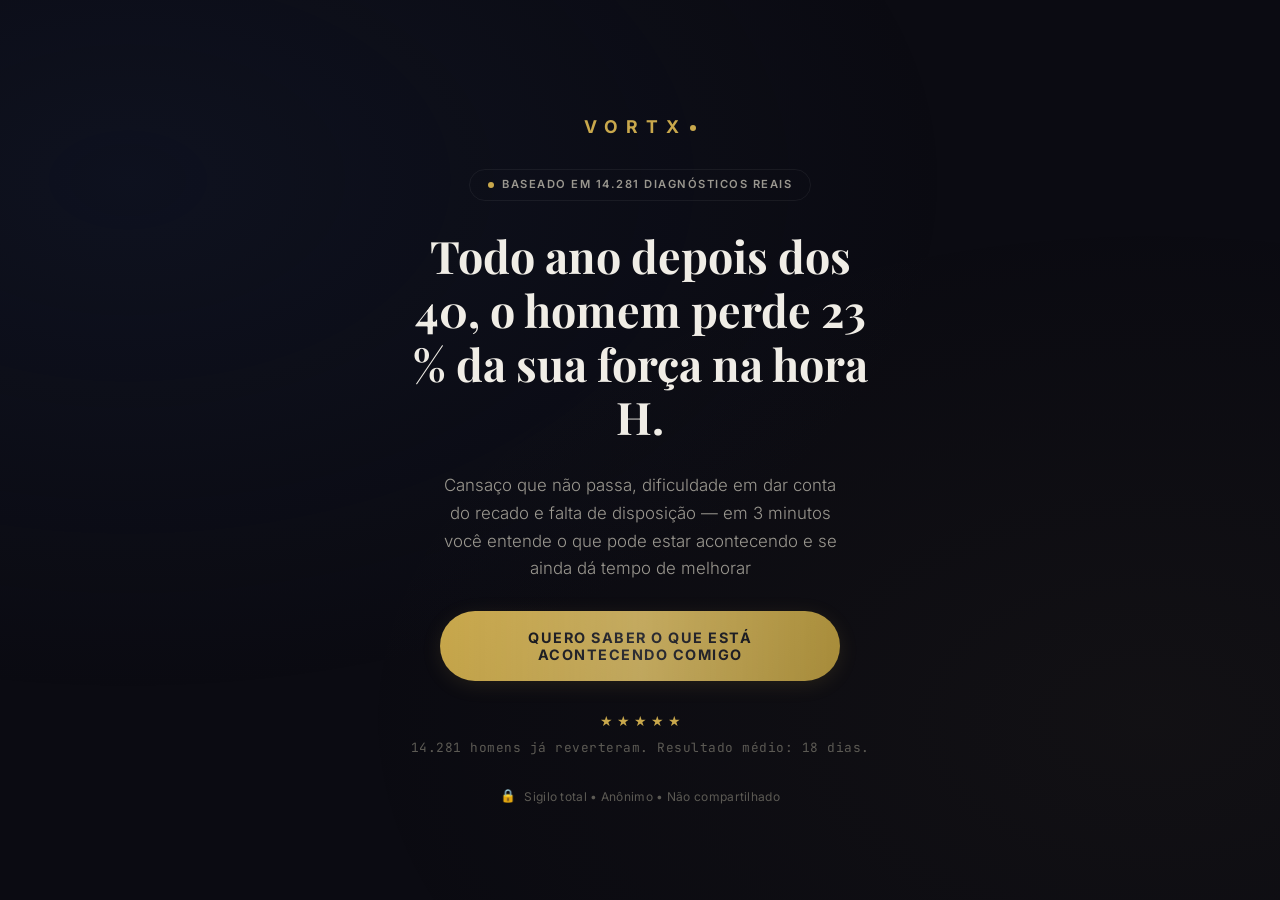
<file: index.html>
<!DOCTYPE html>
<html lang="pt-BR">
<head>
  <meta charset="UTF-8">
  <meta name="viewport" content="width=device-width, initial-scale=1.0, maximum-scale=1.0, user-scalable=no">
  <title>VORTX — Diagnóstico de Performance Biológica</title>
  <meta name="description" content="Descubra em 3 minutos o que está bloqueando sua performance masculina. Bio-Diagnóstico gratuito e personalizado para homens 40+.">
  <meta name="robots" content="noindex, nofollow">
  <meta name="theme-color" content="#0B0B12">
  <link rel="icon" href="data:image/svg+xml,<svg xmlns='http://www.w3.org/2000/svg' viewBox='0 0 100 100'><text y='.9em' font-size='90'>⚡</text></svg>">

  <!-- Critical CSS inline -->
  <style>@font-face{font-family:'Playfair Display Fallback';src:local('Georgia');size-adjust:112%;ascent-override:90%;descent-override:22%;line-gap-override:0%}@font-face{font-family:'Inter Fallback';src:local('Arial');size-adjust:107%;ascent-override:90%;descent-override:22%;line-gap-override:0%}:root{--bg-primary:#0B0B12;--bg-secondary:#101018;--bg-card:rgba(255,255,255,0.04);--bg-card-hover:rgba(255,255,255,0.07);--bg-card-selected:rgba(201,168,76,0.08);--bg-input:rgba(255,255,255,0.05);--bg-interstitial:#0E0E16;--gold:#C9A84C;--gold-light:#DFC373;--gold-dark:#A68B3A;--gold-glow:rgba(201,168,76,0.12);--gold-subtle:rgba(201,168,76,0.06);--text-primary:#F0EDE6;--text-secondary:#9A978F;--text-muted:#5C5A54;--text-gold:#C9A84C;--border-default:rgba(255,255,255,0.06);--border-hover:rgba(255,255,255,0.12);--border-selected:rgba(201,168,76,0.5);--status-critical:#C44B4B;--status-attention:#D4940A;--status-moderate:#C9A84C;--status-good:#4CAF6A;--radius-card:20px;--radius-btn:50px;--radius-sm:12px;--radius-md:16px;--radius-lg:24px;--radius-full:50%;--font-display:'Playfair Display','Playfair Display Fallback',Georgia,serif;--font-body:'Inter','Inter Fallback',-apple-system,sans-serif;--font-mono:'JetBrains Mono',monospace;--transition:250ms ease;--transition-slow:400ms cubic-bezier(0.16,1,0.3,1)}*,::after,::before{margin:0;padding:0;box-sizing:border-box}html{font-size:16px;-webkit-font-smoothing:antialiased}body{font-family:var(--font-body);background:var(--bg-primary);color:var(--text-primary);line-height:1.6;min-height:100vh;overflow-x:hidden}body::before{content:'';position:fixed;inset:0;background:radial-gradient(ellipse at 10% 20%,rgba(22,33,62,.3) 0,transparent 50%),radial-gradient(ellipse at 90% 80%,rgba(201,168,76,.04) 0,transparent 50%);pointer-events:none;z-index:0;contain:strict}a{color:var(--gold);text-decoration:none}.app-container{position:relative;z-index:1;min-height:100vh}.screen{display:none;min-height:100vh;min-height:100dvh;padding:24px 20px;max-width:520px;margin:0 auto;width:100%;flex-direction:column}.screen.active{display:flex}.gate{text-align:center;justify-content:center;align-items:center;gap:28px;padding:60px 20px 40px}.gate-logo{font-family:var(--font-body);font-weight:700;font-size:1.1rem;letter-spacing:8px;color:var(--gold);text-transform:uppercase}.gate-logo span{display:inline-block;width:6px;height:6px;background:var(--gold);border-radius:var(--radius-full);margin-left:3px;vertical-align:middle}.gate-badge{display:inline-flex;align-items:center;gap:8px;padding:6px 18px;border:1px solid var(--border-default);border-radius:var(--radius-btn);font-size:.7rem;font-weight:600;color:var(--text-secondary);letter-spacing:1.5px;text-transform:uppercase}.gate-badge::before{content:'';width:6px;height:6px;border-radius:var(--radius-full);background:var(--gold);animation:2s ease-in-out infinite pulse}.gate-headline{font-family:var(--font-display);font-weight:700;font-size:clamp(2rem,7vw,2.8rem);line-height:1.2;color:var(--text-primary);max-width:480px}.gate-subheadline{font-size:1.05rem;font-weight:300;color:var(--text-secondary);max-width:400px;line-height:1.65}.gate-social-proof{display:flex;flex-direction:column;align-items:center;gap:6px}.stars{display:flex;gap:3px;color:var(--gold);font-size:.9rem}.gate-social-count{font-family:var(--font-mono);font-size:.8rem;color:var(--text-muted);letter-spacing:.5px}.gate-privacy{display:flex;align-items:center;gap:8px;font-size:.75rem;color:var(--text-muted);letter-spacing:.3px}.gate-privacy::before{content:'🔒';font-size:.8rem}.btn-cta{display:flex;align-items:center;justify-content:center;padding:18px 40px;background:linear-gradient(135deg,var(--gold),var(--gold-dark));color:var(--bg-primary);font-family:var(--font-body);font-weight:700;font-size:.9rem;letter-spacing:1.5px;text-transform:uppercase;border:none;border-radius:var(--radius-btn);cursor:pointer;transition:all var(--transition);width:100%;max-width:400px;margin:0 auto;min-height:58px;position:relative;overflow:hidden;box-shadow:0 4px 20px var(--gold-glow)}.btn-cta::after{content:'';position:absolute;top:0;left:0;width:100%;height:100%;background:linear-gradient(90deg,transparent,rgba(255,255,255,.15),transparent);animation:4s ease-in-out infinite shimmer;will-change:transform}@keyframes pulse{0%,100%{opacity:.4;transform:scale(1)}50%{opacity:1;transform:scale(1.3)}}@keyframes shimmer{0%{transform:translateX(-100%)}100%,40%{transform:translateX(100%)}}</style>

  <!-- Full CSS loaded async (non-render-blocking) -->
  <link rel="preload" href="css/styles.min.css" as="style" onload="this.onload=null;this.rel='stylesheet'">
  <noscript><link rel="stylesheet" href="css/styles.min.css"></noscript>

  <!-- Self-hosted fonts -->
  <link rel="preload" href="/fonts/playfair-display-latin-700-normal.woff2" as="font" type="font/woff2" crossorigin>
  <link rel="preload" href="/fonts/inter-latin-400-normal.woff2" as="font" type="font/woff2" crossorigin>
  <link rel="preload" href="/fonts/fonts.css" as="style" onload="this.onload=null;this.rel='stylesheet'">
  <noscript><link rel="stylesheet" href="/fonts/fonts.css"></noscript>
</head>
<body>
  <div class="app-container">

    <!-- ═══ GATE ═══ -->
    <section id="gate" class="screen gate active">
      <div class="gate-logo">VORTX<span></span></div>
      <div class="gate-badge">Baseado em 14.281 diagnósticos reais</div>
      <h1 class="gate-headline">Todo ano depois dos 40, o homem perde 23 % da sua força na hora H.</h1>
      <p class="gate-subheadline">Cansaço que não passa, dificuldade em dar conta do recado e falta de disposição — em 3 minutos você entende o que pode estar acontecendo e se ainda dá tempo de melhorar</p>
      <button class="btn-cta" id="btn-start">QUERO SABER O QUE ESTÁ ACONTECENDO COMIGO</button>
      <div class="gate-social-proof">
        <div class="stars">★ ★ ★ ★ ★</div>
        <span class="gate-social-count">14.281 homens já reverteram. Resultado médio: 18 dias.</span>
      </div>
      <div class="gate-privacy">Sigilo total • Anônimo • Não compartilhado</div>
    </section>

    <!-- ═══ PROGRESS BAR ═══ -->
    <div class="progress-bar-container" id="progress-bar" style="display: none;">
      <div class="progress-inner">
        <button class="progress-back-btn" id="btn-back" aria-label="Voltar">‹</button>
        <div style="flex:1">
          <div class="progress-phases" id="progress-phases"></div>
          <div class="progress-phase-labels" id="progress-labels"></div>
        </div>
      </div>
    </div>

    <!-- ═══ QUIZ ═══ -->
    <section id="quiz" class="screen quiz-screen">
      <div id="step-container" class="step-container"></div>
    </section>

    <!-- ═══ INTERSTITIAL ═══ -->
    <section id="interstitial" class="screen interstitial"></section>

    <!-- ═══ BRIDGE ═══ -->
    <section id="bridge" class="screen bridge-screen"></section>

    <!-- ═══ LOADING ═══ -->
    <section id="loading" class="screen loading-screen"></section>

    <!-- ═══ RESULT ═══ -->
    <section id="result" class="screen result-screen"></section>

    <!-- ═══ PROTOCOL ═══ -->
    <section id="protocol" class="screen protocol-screen"></section>

    <!-- ═══ PRICING ═══ -->
    <section id="pricing" class="screen pricing-screen"></section>

    <!-- ═══ THANK YOU ═══ -->
    <section id="thankyou" class="screen thankyou-screen"></section>

  </div>

  <script>window.vortxTrack=function(e,p){(window._vtq=window._vtq||[]).push({e:e,p:p||{}})};(window.requestIdleCallback||function(c){setTimeout(c,2000)})(function(){var s=document.createElement("script");s.src="js/tracking.min.js";document.body.appendChild(s)})</script>
  <noscript><img height="1" width="1" style="display:none" src="https://www.facebook.com/tr?id=1492285522546817&ev=PageView&noscript=1"/></noscript>
  <script src="js/quiz-data.min.js" defer></script>
  <script src="js/app.min.js" defer></script>
<script src="https://echo.ticto.app/ticto-echo.min.js" defer></script>
</body>
</html>
</file>
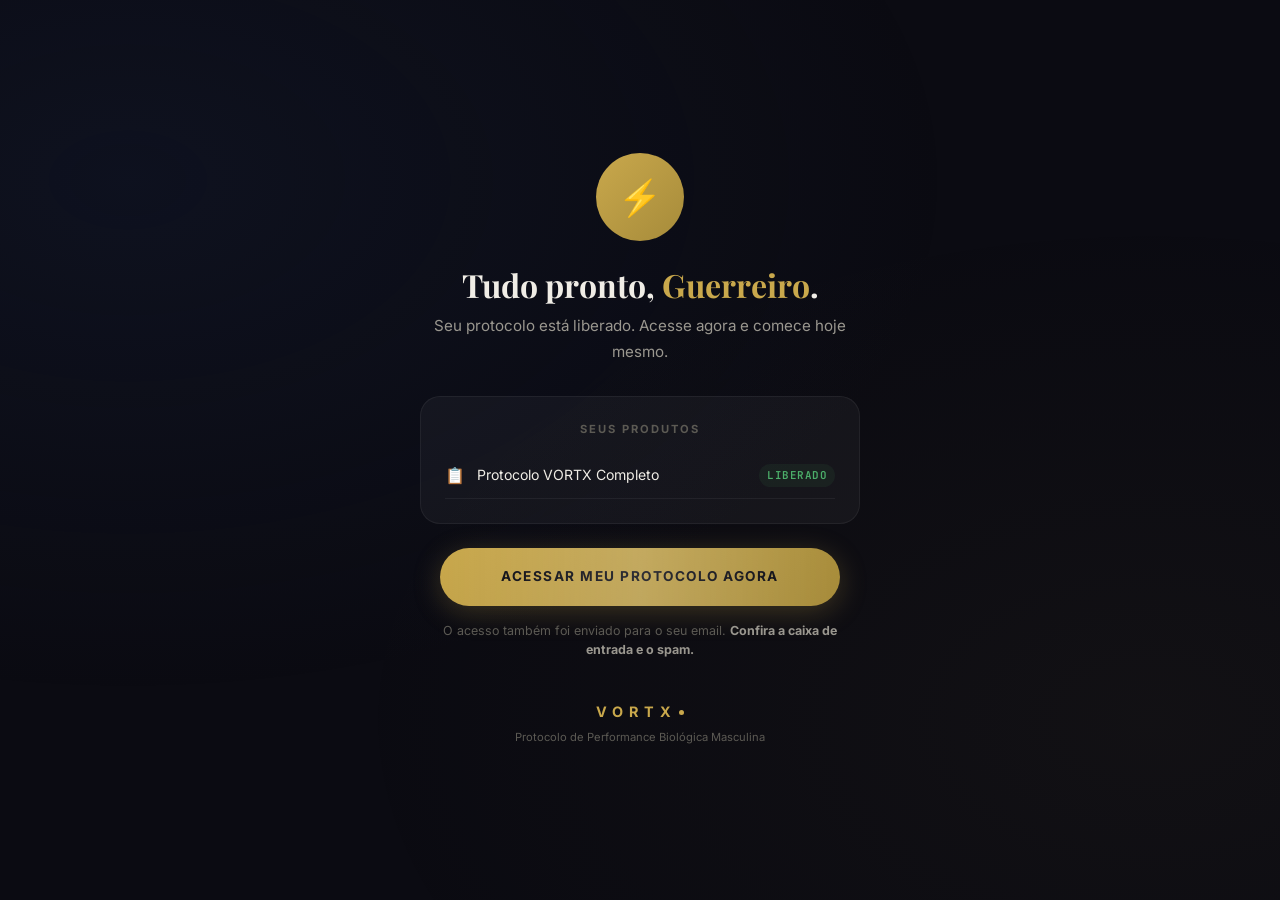
<file: acesso.html>
<!DOCTYPE html>
<html lang="pt-BR">
<head>
<meta charset="UTF-8">
<meta name="viewport" content="width=device-width, initial-scale=1.0, maximum-scale=1.0, user-scalable=no">
<title>VORTX — Acesse Seu Protocolo</title>
<meta name="robots" content="noindex, nofollow">
<link rel="icon" href="data:image/svg+xml,<svg xmlns='http://www.w3.org/2000/svg' viewBox='0 0 100 100'><text y='.9em' font-size='90'>⚡</text></svg>">
<link rel="preconnect" href="https://fonts.googleapis.com">
<link rel="preconnect" href="https://fonts.gstatic.com" crossorigin>
<link href="https://fonts.googleapis.com/css2?family=Playfair+Display:ital,wght@0,400;0,600;0,700;1,400&family=Inter:wght@300;400;500;600;700&family=JetBrains+Mono:wght@400;500;600&display=swap" rel="stylesheet">
<style>
:root{--bg:#0B0B12;--card:rgba(255,255,255,.04);--gold:#C9A84C;--gold-d:#A68B3A;--gold-sub:rgba(201,168,76,.06);--txt:#F0EDE6;--txt2:#9A978F;--txt3:#5C5A54;--brd:rgba(255,255,255,.06);--green:#4CAF6A;--r-card:20px;--r-btn:50px;--r-sm:12px;--ff-d:'Playfair Display',Georgia,serif;--ff-b:'Inter',-apple-system,sans-serif;--ff-m:'JetBrains Mono',monospace}
*,*::before,*::after{margin:0;padding:0;box-sizing:border-box}
html{font-size:16px;-webkit-font-smoothing:antialiased}
body{font-family:var(--ff-b);background:var(--bg);color:var(--txt);line-height:1.6;min-height:100vh;overflow-x:hidden;display:flex;align-items:center;justify-content:center}
body::before{content:'';position:fixed;inset:0;background:radial-gradient(ellipse at 10% 20%,rgba(22,33,62,.3) 0,transparent 50%),radial-gradient(ellipse at 90% 80%,rgba(201,168,76,.04) 0,transparent 50%);pointer-events:none;z-index:0}
.page{position:relative;z-index:1;max-width:480px;margin:0 auto;padding:60px 20px;text-align:center}

.access-icon{width:88px;height:88px;border-radius:50%;background:linear-gradient(135deg,var(--gold),var(--gold-d));display:flex;align-items:center;justify-content:center;margin:0 auto 24px;font-size:2.2rem;animation:popIn .6s cubic-bezier(.34,1.56,.64,1)}
@keyframes popIn{from{transform:scale(0);opacity:0}to{transform:scale(1);opacity:1}}

h1{font-family:var(--ff-d);font-weight:700;font-size:clamp(1.5rem,5vw,2rem);line-height:1.25;margin-bottom:8px}
h1 span{color:var(--gold)}
.sub{font-size:.95rem;color:var(--txt2);margin-bottom:32px;line-height:1.65}

.access-card{padding:24px;background:var(--card);border:1px solid var(--brd);border-radius:var(--r-card);margin-bottom:24px;text-align:left}
.access-card-title{font-size:.7rem;font-weight:700;letter-spacing:2px;text-transform:uppercase;color:var(--txt3);margin-bottom:14px;text-align:center}
.access-item{display:flex;align-items:center;gap:12px;padding:10px 0;border-bottom:1px solid var(--brd)}
.access-item:last-child{border-bottom:none}
.access-item-icon{font-size:1rem;flex-shrink:0}
.access-item-label{font-size:.88rem;color:var(--txt);flex:1}
.access-item-status{font-family:var(--ff-m);font-size:.68rem;font-weight:600;color:var(--green);background:rgba(76,175,106,.08);padding:3px 8px;border-radius:var(--r-btn);letter-spacing:.5px}

.btn{display:flex;align-items:center;justify-content:center;padding:18px 40px;background:linear-gradient(135deg,var(--gold),var(--gold-d));color:var(--bg);font-family:var(--ff-b);font-weight:700;font-size:.85rem;letter-spacing:1.5px;text-transform:uppercase;border:none;border-radius:var(--r-btn);cursor:pointer;transition:all .25s;width:100%;max-width:400px;margin:0 auto;min-height:58px;position:relative;overflow:hidden;box-shadow:0 6px 28px rgba(201,168,76,.25);text-decoration:none}
.btn:hover{transform:translateY(-2px);box-shadow:0 10px 36px rgba(201,168,76,.3)}
.btn::after{content:'';position:absolute;top:0;left:0;width:100%;height:100%;background:linear-gradient(90deg,transparent,rgba(255,255,255,.15),transparent);animation:shimmer 4s ease-in-out infinite;will-change:transform}
@keyframes shimmer{0%{transform:translateX(-100%)}40%,100%{transform:translateX(100%)}}

.note{font-size:.78rem;color:var(--txt3);margin-top:16px;line-height:1.5}
.note strong{color:var(--txt2)}

.footer{margin-top:40px}
.footer-logo{font-family:var(--ff-b);font-weight:700;font-size:.9rem;letter-spacing:6px;color:var(--gold);text-transform:uppercase;margin-bottom:6px}
.footer-logo span{display:inline-block;width:5px;height:5px;background:var(--gold);border-radius:50%;margin-left:2px;vertical-align:middle}
.footer p{font-size:.7rem;color:var(--txt3)}

.fade-up{opacity:0;transform:translateY(24px);animation:fadeUp .6s ease forwards}
@keyframes fadeUp{to{opacity:1;transform:translateY(0)}}
.d1{animation-delay:.15s}.d2{animation-delay:.3s}.d3{animation-delay:.45s}.d4{animation-delay:.6s}
</style>
  <script>window.vortxTrack=function(e,p){(window._vtq=window._vtq||[]).push({e:e,p:p||{}})};(window.requestIdleCallback||function(c){setTimeout(c,2000)})(function(){var s=document.createElement("script");s.src="js/tracking.min.js";document.body.appendChild(s)})</script>
  <noscript><img height="1" width="1" style="display:none" src="https://www.facebook.com/tr?id=1492285522546817&ev=PageView&noscript=1"/></noscript>
</head>
<body>
<div class="page">

  <div class="access-icon fade-up">⚡</div>

  <h1 class="fade-up d1">Tudo pronto, <span id="user-name">Guerreiro</span>.</h1>
  <p class="sub fade-up d1">Seu protocolo está liberado. Acesse agora e comece hoje mesmo.</p>

  <div class="access-card fade-up d2">
    <div class="access-card-title">Seus produtos</div>
    <div class="access-item">
      <span class="access-item-icon">📋</span>
      <span class="access-item-label">Protocolo VORTX Completo</span>
      <span class="access-item-status">LIBERADO</span>
    </div>
    <div class="access-item" id="item-soro" style="display:none">
      <span class="access-item-icon">🧪</span>
      <span class="access-item-label">Soro de 120 Minutos</span>
      <span class="access-item-status">LIBERADO</span>
    </div>
    <div class="access-item" id="item-ignicao" style="display:none">
      <span class="access-item-icon">🔥</span>
      <span class="access-item-label">Protocolo Ignição</span>
      <span class="access-item-status">LIBERADO</span>
    </div>
  </div>

  <a href="#" class="btn fade-up d3" id="btn-access">ACESSAR MEU PROTOCOLO AGORA</a>

  <p class="note fade-up d4">O acesso também foi enviado para o seu email. <strong>Confira a caixa de entrada e o spam.</strong></p>

  <div class="footer fade-up d4">
    <div class="footer-logo">VORTX<span></span></div>
    <p>Protocolo de Performance Biológica Masculina</p>
  </div>

</div>
<script>
(function(){
  const p = new URLSearchParams(window.location.search);
  const n = p.get('name');
  if (n) document.getElementById('user-name').textContent = decodeURIComponent(n);

  // Mostrar produtos comprados baseado em params ou localStorage
  // Por enquanto mostra baseado em referrer ou params
  const soro = p.get('soro');
  const ignicao = p.get('ignicao');
  if (soro === 'sim') document.getElementById('item-soro').style.display = 'flex';
  if (ignicao === 'sim') document.getElementById('item-ignicao').style.display = 'flex';

  // Track funnel complete
  if(window.vortxTrack) vortxTrack('funnel_complete',{products_purchased: [
    'vortx_protocol',
    soro==='sim' ? 'soro_120' : null,
    ignicao==='sim' ? 'protocolo_ignicao' : null
  ].filter(Boolean)});

  document.getElementById('btn-access').addEventListener('click', function(e){
    e.preventDefault();
    // TODO: SUBSTITUIR pelo link da área de membros
    alert('Conecte aqui o link da área de membros');
  });
})();
</script>
<script src="https://echo.ticto.app/ticto-echo.min.js" defer></script>
</body>
</html>
</file>
<file: fonts/fonts.css>
/* Self-hosted Google Fonts — VORTX */
/* Inter */
@font-face{font-family:'Inter';font-style:normal;font-weight:300;font-display:swap;src:url('/fonts/inter-latin-300-normal.woff2') format('woff2')}
@font-face{font-family:'Inter';font-style:normal;font-weight:400;font-display:swap;src:url('/fonts/inter-latin-400-normal.woff2') format('woff2')}
@font-face{font-family:'Inter';font-style:normal;font-weight:500;font-display:swap;src:url('/fonts/inter-latin-500-normal.woff2') format('woff2')}
@font-face{font-family:'Inter';font-style:normal;font-weight:600;font-display:swap;src:url('/fonts/inter-latin-600-normal.woff2') format('woff2')}
@font-face{font-family:'Inter';font-style:normal;font-weight:700;font-display:swap;src:url('/fonts/inter-latin-700-normal.woff2') format('woff2')}
/* Playfair Display */
@font-face{font-family:'Playfair Display';font-style:normal;font-weight:400;font-display:swap;src:url('/fonts/playfair-display-latin-400-normal.woff2') format('woff2')}
@font-face{font-family:'Playfair Display';font-style:italic;font-weight:400;font-display:swap;src:url('/fonts/playfair-display-latin-400-italic.woff2') format('woff2')}
@font-face{font-family:'Playfair Display';font-style:normal;font-weight:600;font-display:swap;src:url('/fonts/playfair-display-latin-600-normal.woff2') format('woff2')}
@font-face{font-family:'Playfair Display';font-style:normal;font-weight:700;font-display:swap;src:url('/fonts/playfair-display-latin-700-normal.woff2') format('woff2')}
/* JetBrains Mono */
@font-face{font-family:'JetBrains Mono';font-style:normal;font-weight:400;font-display:swap;src:url('/fonts/jetbrains-mono-latin-400-normal.woff2') format('woff2')}
@font-face{font-family:'JetBrains Mono';font-style:normal;font-weight:500;font-display:swap;src:url('/fonts/jetbrains-mono-latin-500-normal.woff2') format('woff2')}
@font-face{font-family:'JetBrains Mono';font-style:normal;font-weight:600;font-display:swap;src:url('/fonts/jetbrains-mono-latin-600-normal.woff2') format('woff2')}
</file>
<file: css/styles.min.css>
@font-face{font-family:'Playfair Display Fallback';src:local('Georgia');size-adjust:112%;ascent-override:90%;descent-override:22%;line-gap-override:0%}@font-face{font-family:'Inter Fallback';src:local('Arial');size-adjust:107%;ascent-override:90%;descent-override:22%;line-gap-override:0%}:root{--bg-primary:#0B0B12;--bg-secondary:#101018;--bg-card:rgba(255, 255, 255, 0.04);--bg-card-hover:rgba(255, 255, 255, 0.07);--bg-card-selected:rgba(201, 168, 76, 0.08);--bg-input:rgba(255, 255, 255, 0.05);--bg-interstitial:#0E0E16;--gold:#C9A84C;--gold-light:#DFC373;--gold-dark:#A68B3A;--gold-glow:rgba(201, 168, 76, 0.12);--gold-subtle:rgba(201, 168, 76, 0.06);--text-primary:#F0EDE6;--text-secondary:#9A978F;--text-muted:#5C5A54;--text-gold:#C9A84C;--border-default:rgba(255, 255, 255, 0.06);--border-hover:rgba(255, 255, 255, 0.12);--border-selected:rgba(201, 168, 76, 0.5);--status-critical:#C44B4B;--status-attention:#D4940A;--status-moderate:#C9A84C;--status-good:#4CAF6A;--radius-card:20px;--radius-btn:50px;--radius-sm:12px;--radius-md:16px;--radius-lg:24px;--radius-full:50%;--font-display:'Playfair Display','Playfair Display Fallback',Georgia,serif;--font-body:'Inter','Inter Fallback',-apple-system,sans-serif;--font-mono:'JetBrains Mono',monospace;--transition:250ms ease;--transition-slow:400ms cubic-bezier(0.16, 1, 0.3, 1)}*,::after,::before{margin:0;padding:0;box-sizing:border-box}html{font-size:16px;-webkit-font-smoothing:antialiased}body{font-family:var(--font-body);background:var(--bg-primary);color:var(--text-primary);line-height:1.6;min-height:100vh;overflow-x:hidden}body::before{content:'';position:fixed;inset:0;background:radial-gradient(ellipse at 10% 20%,rgba(22,33,62,.3) 0,transparent 50%),radial-gradient(ellipse at 90% 80%,rgba(201,168,76,.04) 0,transparent 50%);pointer-events:none;z-index:0;contain:strict}a{color:var(--gold);text-decoration:none}.app-container{position:relative;z-index:1;min-height:100vh}.screen{display:none;min-height:100vh;min-height:100dvh;padding:24px 20px;max-width:520px;margin:0 auto;width:100%;flex-direction:column}.screen.active{display:flex}.gate{text-align:center;justify-content:center;align-items:center;gap:28px;padding:60px 20px 40px}.gate-logo{font-family:var(--font-body);font-weight:700;font-size:1.1rem;letter-spacing:8px;color:var(--gold);text-transform:uppercase}.gate-logo span{display:inline-block;width:6px;height:6px;background:var(--gold);border-radius:var(--radius-full);margin-left:3px;vertical-align:middle}.gate-badge{display:inline-flex;align-items:center;gap:8px;padding:6px 18px;border:1px solid var(--border-default);border-radius:var(--radius-btn);font-size:.7rem;font-weight:600;color:var(--text-secondary);letter-spacing:1.5px;text-transform:uppercase}.gate-badge::before{content:'';width:6px;height:6px;border-radius:var(--radius-full);background:var(--gold);animation:2s ease-in-out infinite pulse}.gate-headline{font-family:var(--font-display);font-weight:700;font-size:clamp(2rem, 7vw, 2.8rem);line-height:1.2;color:var(--text-primary);max-width:480px}.gate-headline .rotating-number{display:inline-block;font-family:var(--font-mono);font-weight:700;color:var(--gold);min-width:2.2ch;transition:opacity .3s}.gate-subheadline{font-size:1.05rem;font-weight:300;color:var(--text-secondary);max-width:400px;line-height:1.65}.gate-social-proof{display:flex;flex-direction:column;align-items:center;gap:6px}.stars{display:flex;gap:3px;color:var(--gold);font-size:.9rem}.gate-social-count{font-family:var(--font-mono);font-size:.8rem;color:var(--text-muted);letter-spacing:.5px}.gate-privacy{display:flex;align-items:center;gap:8px;font-size:.75rem;color:var(--text-muted);letter-spacing:.3px}.gate-privacy::before{content:'🔒';font-size:.8rem}.btn-cta{display:flex;align-items:center;justify-content:center;padding:18px 40px;background:linear-gradient(135deg,var(--gold),var(--gold-dark));color:var(--bg-primary);font-family:var(--font-body);font-weight:700;font-size:.9rem;letter-spacing:1.5px;text-transform:uppercase;border:none;border-radius:var(--radius-btn);cursor:pointer;transition:all var(--transition);width:100%;max-width:400px;margin:0 auto;min-height:58px;position:relative;overflow:hidden;box-shadow:0 4px 20px var(--gold-glow)}.btn-cta:hover{transform:translateY(-2px);box-shadow:0 8px 32px rgba(201,168,76,.2)}.btn-cta:active{transform:translateY(0)}.btn-cta:disabled{opacity:.3;cursor:not-allowed;transform:none;box-shadow:none}.btn-cta::after{content:'';position:absolute;top:0;left:0;width:100%;height:100%;background:linear-gradient(90deg,transparent,rgba(255,255,255,.15),transparent);animation:4s ease-in-out infinite shimmer;will-change:transform}.progress-bar-container{position:fixed;top:0;left:0;width:100%;z-index:100;background:#0b0b12;padding:16px 20px 12px;border-bottom:1px solid var(--border-default)}.progress-inner{max-width:520px;margin:0 auto;display:flex;align-items:center;gap:12px}.progress-back-btn{width:36px;height:36px;border-radius:var(--radius-full);background:var(--bg-card);border:1px solid var(--border-default);display:flex;align-items:center;justify-content:center;cursor:pointer;color:var(--text-secondary);font-size:1rem;transition:all var(--transition);flex-shrink:0}.progress-back-btn:hover{background:var(--bg-card-hover);color:var(--text-primary)}.progress-phases{display:flex;gap:4px;flex:1}.progress-phase{flex:1;height:4px;background:rgba(255,255,255,.06);border-radius:2px;overflow:hidden;position:relative}.progress-phase-fill{height:100%;width:0%;background:linear-gradient(90deg,var(--gold-dark),var(--gold));border-radius:2px;transition:width .5s}.progress-phase.completed .progress-phase-fill{width:100%}.progress-phase-labels{display:flex;gap:4px;margin-top:6px}.progress-phase-label{flex:1;text-align:center;font-size:.55rem;font-weight:600;letter-spacing:1.5px;text-transform:uppercase;color:var(--text-muted);transition:color var(--transition)}.progress-phase-label.active{color:var(--gold)}.progress-phase-label.completed{color:var(--text-secondary)}.quiz-screen{padding-top:90px;padding-bottom:40px;justify-content:flex-start}.step-container{width:100%;text-align:center}.step-container.fade-enter{animation:fadeSlideUp .4s var(--transition-slow) forwards}.step-question{font-family:var(--font-display);font-weight:600;font-size:clamp(1.5rem, 5vw, 2rem);line-height:1.3;margin-bottom:6px;color:var(--text-primary);text-align:center}.step-question .highlight{color:var(--gold);font-style:italic}.step-microcopy{font-size:.88rem;font-weight:400;color:var(--text-muted);margin-bottom:32px;line-height:1.5;text-align:center}.step-no-microcopy{margin-bottom:32px}.options-grid{display:flex;flex-direction:column;gap:12px;margin-bottom:24px}.option-card{display:flex;align-items:center;padding:20px 24px;background:var(--bg-card);border:1.5px solid var(--border-default);border-radius:var(--radius-card);cursor:pointer;transition:all var(--transition);user-select:none;-webkit-tap-highlight-color:transparent;text-align:left;gap:16px}.option-card:hover{border-color:var(--border-hover);background:var(--bg-card-hover)}.option-card.selected{border-color:var(--border-selected);background:var(--bg-card-selected)}.option-card-icon{font-size:1.3rem;width:42px;height:42px;display:flex;align-items:center;justify-content:center;background:var(--gold-subtle);border-radius:var(--radius-sm);flex-shrink:0}.option-card-label{font-weight:500;font-size:1rem;color:var(--text-primary);flex:1}.single-select .option-card::after{content:'→';color:var(--text-muted);font-size:1.1rem;flex-shrink:0;transition:all var(--transition)}.single-select .option-card:hover::after{color:var(--gold);transform:translateX(3px)}.single-select .option-card.selected::after{color:var(--gold)}.multi-select .option-card-check{width:24px;height:24px;border:2px solid rgba(255,255,255,.12);border-radius:8px;flex-shrink:0;display:flex;align-items:center;justify-content:center;transition:all var(--transition)}.multi-select .option-card.selected .option-card-check{border-color:var(--gold);background:var(--gold)}.multi-select .option-card.selected .option-card-check::after{content:'✓';color:var(--bg-primary);font-size:.75rem;font-weight:700}.step-trigger{display:none;padding:16px 20px;margin-top:16px;background:var(--gold-subtle);border-left:3px solid var(--gold);border-radius:0 var(--radius-sm) var(--radius-sm) 0;font-size:.88rem;color:var(--text-secondary);line-height:1.6;text-align:left;animation:.3s fadeSlideUp}.step-trigger.visible{display:block}.input-group{margin-bottom:20px;text-align:left}.input-label{display:block;font-size:.8rem;font-weight:600;color:var(--text-secondary);margin-bottom:8px;letter-spacing:.5px;text-transform:uppercase}.input-field{width:100%;padding:18px 24px;background:var(--bg-input);border:1.5px solid var(--border-default);border-radius:var(--radius-card);color:var(--text-primary);font-family:var(--font-body);font-size:1.1rem;transition:all var(--transition);outline:0;text-align:center}.input-field::placeholder{color:var(--text-muted)}.input-field:focus{border-color:var(--gold);box-shadow:0 0 0 4px var(--gold-glow)}.input-field.mono{font-family:var(--font-mono);font-size:1.3rem;font-weight:600;letter-spacing:1px}.input-unit{position:absolute;right:24px;top:50%;transform:translateY(-50%);color:var(--text-muted);font-size:.85rem;font-weight:500}.input-wrapper{position:relative}.whatsapp-input-wrapper{position:relative;display:flex;align-items:center}.whatsapp-flag{position:absolute;left:20px;font-size:.95rem;color:var(--text-secondary);font-weight:500;z-index:2;pointer-events:none;letter-spacing:.5px}.whatsapp-field{padding-left:90px!important;text-align:left!important;letter-spacing:1px;font-family:var(--font-mono)!important;font-size:1.15rem!important;font-weight:600!important}.biometric-grid{display:grid;grid-template-columns:1fr 1fr;gap:16px}@media (max-width:479px){.biometric-grid{grid-template-columns:1fr}}.step-footer{width:100%;padding:32px 0 16px;display:flex;justify-content:center;margin-top:auto}.step-footer .btn-cta{max-width:480px}.interstitial{text-align:center;justify-content:center;align-items:center;gap:24px;padding:80px 20px 40px}.interstitial-image{width:100%;max-width:300px;height:220px;background:var(--bg-card);border-radius:var(--radius-lg);display:flex;align-items:center;justify-content:center;overflow:hidden}.interstitial-image-placeholder{font-size:80px;opacity:.6}.interstitial-headline{font-family:var(--font-display);font-weight:700;font-size:clamp(1.6rem, 5vw, 2.2rem);line-height:1.25;color:var(--text-primary)}.interstitial-headline .highlight{color:var(--gold);font-style:italic}.interstitial-text{font-size:1rem;font-weight:300;color:var(--text-secondary);line-height:1.7;max-width:400px}.interstitial-stat{font-family:var(--font-mono);font-size:.8rem;color:var(--text-muted);letter-spacing:.5px}.shock-screen{display:flex;flex-direction:column;align-items:center;justify-content:center;gap:28px}.shock-icon{width:80px;height:80px;display:flex;align-items:center;justify-content:center;border-radius:var(--radius-full);background:rgba(196,75,75,.08);border:1px solid rgba(196,75,75,.15)}.shock-alert .shock-icon{background:rgba(196,75,75,.1);border-color:rgba(196,75,75,.2);animation:2s ease-in-out infinite pulse}.shock-positive .shock-icon{background:var(--gold-subtle);border-color:rgba(201,168,76,.2)}.shock-body{font-family:var(--font-body);font-size:1.05rem;color:var(--text-secondary)}.loading-screen{text-align:center;justify-content:center;align-items:center;gap:28px;padding:40px 20px}.loading-rings{position:relative;width:160px;height:160px}.loading-ring{position:absolute;border-radius:var(--radius-full);border:1.5px solid rgba(201,168,76,.1)}.loading-ring:first-child{inset:0;animation:2s ease-in-out infinite ringPulse}.loading-ring:nth-child(2){inset:15px;animation:2s ease-in-out .3s infinite ringPulse}.loading-ring:nth-child(3){inset:30px;animation:2s ease-in-out .6s infinite ringPulse}.loading-ring:nth-child(4){inset:45px;border-color:rgba(201,168,76,.2);animation:2s ease-in-out .9s infinite ringPulse}.loading-percentage{position:absolute;top:50%;left:50%;transform:translate(-50%,-50%);font-family:var(--font-mono);font-size:1.6rem;font-weight:600;color:var(--gold)}.loading-headline{font-family:var(--font-display);font-weight:600;font-size:1.4rem;color:var(--text-primary)}.loading-message{font-size:.95rem;color:var(--text-secondary);min-height:1.6em;transition:opacity .3s}.loading-testimonials-carousel{position:relative;width:100%;min-height:180px}.loading-testimonial-card{position:absolute;top:0;left:0;width:100%;padding:20px 24px;background:var(--bg-card);border:1px solid var(--border-default);border-radius:var(--radius-card);text-align:left;opacity:0;transform:translateY(10px);transition:opacity .5s,transform .5s;pointer-events:none}.loading-testimonial-card.active{opacity:1;transform:translateY(0);pointer-events:auto}.loading-testimonial-header{display:flex;align-items:center;gap:12px;margin-bottom:12px}.loading-testimonial-avatar{width:60px;height:60px;border-radius:var(--radius-full);background:linear-gradient(135deg,var(--gold-dark),var(--gold));color:var(--bg-primary);display:flex;align-items:center;justify-content:center;font-weight:700;font-size:1rem;flex-shrink:0;overflow:hidden}.loading-testimonial-avatar img{width:100%;height:100%;object-fit:cover}.loading-testimonial-name{font-weight:600;font-size:.85rem;color:var(--text-primary)}.loading-testimonial-stars{color:var(--gold);font-size:.7rem;margin-top:2px}.loading-testimonial-text{font-size:.88rem;color:var(--text-secondary);line-height:1.6;font-style:italic;margin-bottom:14px}.loading-testimonial-result{display:flex;align-items:center;gap:10px;flex-wrap:wrap}.loading-testimonial-badge{font-family:var(--font-mono);font-size:.7rem;font-weight:600;color:var(--status-good);background:rgba(76,175,106,.08);padding:4px 10px;border-radius:var(--radius-btn);letter-spacing:.5px}.loading-testimonial-highlight{font-family:var(--font-mono);font-size:.7rem;font-weight:600;color:var(--gold);background:var(--gold-subtle);padding:4px 10px;border-radius:var(--radius-btn);letter-spacing:.5px}.loading-testimonials-dots{display:flex;justify-content:center;gap:8px;margin-top:8px}.loading-testimonials-dots .dot{width:8px;height:8px;border-radius:var(--radius-full);background:rgba(255,255,255,.1);transition:.3s}.loading-testimonials-dots .dot.active{background:var(--gold);width:24px;border-radius:4px}.result-screen{text-align:center;padding:60px 20px 40px;gap:24px;align-items:center}.result-gauge{width:180px;height:180px;position:relative;margin:8px auto}.result-gauge svg{width:100%;height:100%;transform:rotate(-90deg)}.result-gauge-bg{fill:none;stroke:rgba(255,255,255,0.05);stroke-width:6}.result-gauge-fill{fill:none;stroke:var(--gold);stroke-width:6;stroke-linecap:round;stroke-dasharray:502;stroke-dashoffset:502;transition:stroke-dashoffset 2s,stroke .5s}.result-score-value{position:absolute;top:50%;left:50%;transform:translate(-50%,-50%);text-align:center}.result-score-number{font-family:var(--font-mono);font-size:2.6rem;font-weight:700;line-height:1;color:var(--gold)}.result-score-out-of{font-family:var(--font-mono);font-size:.8rem;color:var(--text-muted);margin-top:4px}.result-score-label{font-size:.7rem;font-weight:700;letter-spacing:2px;text-transform:uppercase;margin-top:6px}.result-description{font-size:.95rem;color:var(--text-secondary);line-height:1.7;max-width:440px}.result-critical-areas{display:grid;grid-template-columns:1fr 1fr;gap:10px;width:100%}.critical-area-card{display:flex;align-items:center;gap:10px;padding:14px 16px;background:var(--bg-card);border:1px solid var(--border-default);border-radius:var(--radius-md);text-align:left}.critical-area-icon{font-size:1.2rem}.critical-area-label{font-size:.78rem;font-weight:600;color:var(--text-primary)}.critical-area-status{font-size:.65rem;font-weight:700;text-transform:uppercase;letter-spacing:1px;margin-top:2px}.status-critical{color:var(--status-critical)}.status-attention{color:var(--status-attention)}.status-moderate{color:var(--status-moderate)}.status-good{color:var(--status-good)}@media (max-width:400px){.result-critical-areas{grid-template-columns:1fr}}.protocol-screen{padding:48px 20px 40px;gap:24px}.protocol-features{display:flex;flex-direction:column;gap:10px}.protocol-feature{display:flex;align-items:flex-start;gap:16px;padding:20px;background:var(--bg-card);border:1px solid var(--border-default);border-radius:var(--radius-card);transition:all var(--transition);text-align:left}.protocol-feature:hover{border-color:var(--border-hover)}.protocol-feature-icon{font-size:1.4rem;width:44px;height:44px;display:flex;align-items:center;justify-content:center;background:var(--gold-subtle);border-radius:var(--radius-sm);flex-shrink:0}.protocol-feature-title{font-weight:600;font-size:.95rem;color:var(--text-primary);margin-bottom:4px}.protocol-feature-desc{font-size:.85rem;color:var(--text-secondary);line-height:1.5}.protocol-seal{display:flex;align-items:center;justify-content:center;gap:8px;padding:14px;border:1px solid var(--border-default);border-radius:var(--radius-md);font-size:.75rem;color:var(--text-muted);letter-spacing:.5px}.testimonials-title{font-size:.7rem;font-weight:700;letter-spacing:2px;text-transform:uppercase;color:var(--text-muted);text-align:center;margin-bottom:16px;margin-top:24px}.testimonial-card{padding:20px;background:var(--bg-card);border:1px solid var(--border-default);border-radius:var(--radius-card);margin-bottom:10px;text-align:left}.testimonial-header{display:flex;align-items:center;gap:12px;margin-bottom:12px}.testimonial-avatar{width:60px;height:60px;border-radius:var(--radius-full);background:linear-gradient(135deg,var(--gold-dark),var(--gold));display:flex;align-items:center;justify-content:center;font-weight:700;font-size:.8rem;color:var(--bg-primary);flex-shrink:0;overflow:hidden}.testimonial-avatar img{width:100%;height:100%;object-fit:cover}.testimonial-name{font-weight:600;font-size:.9rem;color:var(--text-primary)}.testimonial-occupation{font-size:.75rem;color:var(--text-muted)}.testimonial-text{font-size:.88rem;color:var(--text-secondary);line-height:1.65;font-style:italic;margin-bottom:12px}.testimonial-result{display:flex;align-items:center;gap:16px;padding-top:12px;border-top:1px solid var(--border-default)}.testimonial-score{font-family:var(--font-mono);font-size:.75rem;color:var(--text-muted)}.testimonial-highlight{font-size:.78rem;font-weight:600;color:var(--gold)}.pricing-screen{padding:48px 20px 40px;gap:20px}.pricing-timer-container{text-align:center;padding:14px;background:rgba(212,148,10,.06);border:1px solid rgba(212,148,10,.15);border-radius:var(--radius-md)}.pricing-timer-label{font-size:.75rem;color:var(--status-attention);font-weight:500;margin-bottom:4px}.pricing-timer{font-family:var(--font-mono);font-size:1.6rem;font-weight:700;color:var(--status-attention);letter-spacing:2px}.pricing-urgency-bio{font-size:.82rem;color:var(--text-muted);text-align:center;line-height:1.6;font-style:italic}.pricing-plans{display:flex;flex-direction:column;gap:10px}.pricing-plan{padding:20px;background:var(--bg-card);border:2px solid var(--border-default);border-radius:var(--radius-card);cursor:pointer;transition:all var(--transition);position:relative;overflow:hidden}.pricing-plan:hover{border-color:var(--border-hover)}.pricing-plan.selected{border-color:var(--gold);box-shadow:0 0 30px var(--gold-glow)}.pricing-plan.featured{border-color:rgba(201,168,76,.3)}.pricing-plan-badge{position:absolute;top:0;right:0;padding:5px 14px;font-size:.6rem;font-weight:700;letter-spacing:1px;text-transform:uppercase;background:linear-gradient(135deg,var(--gold),var(--gold-dark));color:var(--bg-primary);border-radius:0 var(--radius-card) 0 var(--radius-sm)}.pricing-plan-header{display:flex;align-items:center;justify-content:space-between}.pricing-plan-name{font-weight:600;font-size:1.05rem;color:var(--text-primary)}.pricing-plan-price-container{text-align:right}.pricing-plan-original-price{font-family:var(--font-mono);font-size:.8rem;color:var(--text-muted);text-decoration:line-through}.pricing-plan-price{font-family:var(--font-mono);font-size:1.6rem;font-weight:700;color:var(--gold);line-height:1}.pricing-plan-price span{font-size:.85rem;font-weight:400;color:var(--text-muted)}.pricing-plan-period{font-size:.7rem;color:var(--text-muted);margin-top:2px}.pricing-plan-features{list-style:none;margin-top:14px;padding-top:14px;border-top:1px solid var(--border-default)}.pricing-plan-features li{display:flex;align-items:center;gap:8px;font-size:.82rem;color:var(--text-secondary);padding:3px 0}.pricing-plan-features li::before{content:'✦';color:var(--gold);font-size:.65rem;flex-shrink:0}.guarantee-box{padding:20px;background:var(--bg-card);border:1px solid var(--border-default);border-radius:var(--radius-card);text-align:center}.guarantee-icon{font-size:1.8rem;margin-bottom:8px}.guarantee-title{font-weight:600;font-size:.95rem;color:var(--text-primary);margin-bottom:8px}.guarantee-text{font-size:.85rem;color:var(--text-secondary);line-height:1.6}.payment-methods{display:flex;justify-content:center;gap:20px;padding:12px}.payment-method{font-size:.75rem;color:var(--text-muted)}.thankyou-screen{text-align:center;justify-content:center;align-items:center;gap:28px}.thankyou-checkmark{width:72px;height:72px;border-radius:var(--radius-full);background:linear-gradient(135deg,var(--gold),var(--gold-dark));display:flex;align-items:center;justify-content:center;font-size:1.8rem;animation:.5s cubic-bezier(.34,1.56,.64,1) scaleIn}.thankyou-steps{display:flex;flex-direction:column;gap:10px;width:100%;text-align:left}.thankyou-step{display:flex;align-items:center;gap:16px;padding:16px 20px;background:var(--bg-card);border:1px solid var(--border-default);border-radius:var(--radius-card)}.thankyou-step-number{font-family:var(--font-mono);font-size:.8rem;font-weight:700;color:var(--gold);width:36px;height:36px;display:flex;align-items:center;justify-content:center;background:var(--gold-subtle);border-radius:var(--radius-sm);flex-shrink:0}.thankyou-step-title{font-weight:600;font-size:.9rem;color:var(--text-primary)}.thankyou-step-desc{font-size:.78rem;color:var(--text-muted);margin-top:2px}.optin-container{display:flex;align-items:center;gap:12px;padding:14px 16px;background:var(--bg-card);border-radius:var(--radius-md);cursor:pointer;margin-bottom:12px}.optin-checkbox{width:24px;height:24px;border:2px solid rgba(255,255,255,.12);border-radius:8px;flex-shrink:0;display:flex;align-items:center;justify-content:center;transition:all var(--transition)}.optin-checkbox.checked{border-color:var(--gold);background:var(--gold)}.optin-checkbox.checked::after{content:'✓';color:var(--bg-primary);font-size:.7rem;font-weight:700}.optin-label{font-size:.85rem;color:var(--text-secondary)}.text-gold{color:var(--gold)}.text-center{text-align:center}.body-sm{font-size:.8rem;color:var(--text-muted);line-height:1.5}.body-md{font-size:.95rem;color:var(--text-secondary)}.heading-xl{font-family:var(--font-display);font-weight:700;font-size:clamp(1.5rem, 5vw, 2rem);line-height:1.25}@keyframes fadeSlideUp{from{opacity:0;transform:translateY(24px)}to{opacity:1;transform:translateY(0)}}@keyframes fadeOut{from{opacity:1}to{opacity:0}}@keyframes pulse{0%,100%{opacity:.4;transform:scale(1)}50%{opacity:1;transform:scale(1.3)}}@keyframes shimmer{0%{transform:translateX(-100%)}100%,40%{transform:translateX(100%)}}@keyframes scaleIn{from{transform:scale(0);opacity:0}to{transform:scale(1);opacity:1}}@keyframes ringPulse{0%,100%{opacity:.3;transform:scale(1)}50%{opacity:.7;transform:scale(1.03)}}.fade-enter{animation:.4s forwards fadeSlideUp}::-webkit-scrollbar{width:4px}::-webkit-scrollbar-track{background:0 0}::-webkit-scrollbar-thumb{background:rgba(255,255,255,.08);border-radius:2px}::selection{background:rgba(201,168,76,.3);color:var(--text-primary)}@media (min-width:768px){.pricing-plans{flex-direction:row;gap:12px}.pricing-plan{flex:1}}.shock-screen{display:flex;flex-direction:column;align-items:center;justify-content:center;gap:24px;padding:80px 28px 48px;text-align:center;min-height:60vh;animation:.35s forwards fadeSlideUp}.shock-icon{font-size:56px;line-height:1}.shock-body{font-size:clamp(1rem, 3.5vw, 1.2rem);font-weight:400;color:var(--text-primary);line-height:1.75;max-width:400px}.shock-alert .shock-body{color:var(--text-primary)}.shock-alert::before{content:'';position:fixed;inset:0;border:2px solid rgba(180,40,40,.18);pointer-events:none;border-radius:0;z-index:0}.shock-positive .shock-body{color:var(--gold-light)}.shock-cta{margin-top:8px;max-width:380px;width:100%}.result-urgency-block{width:100%;border:1px solid rgba(180,40,40,.35);background:rgba(180,40,40,.07);border-radius:10px;padding:18px 20px;margin:4px 0 8px;text-align:center}.result-urgency-text{font-size:.95rem;color:var(--text-primary);line-height:1.55;margin:0 0 6px}.result-urgency-subtext{font-size:.82rem;color:var(--gold-light);letter-spacing:.03em;margin:0;text-transform:uppercase}.pricing-anchor-block{width:100%;background:rgba(255,255,255,.04);border:1px solid rgba(255,255,255,.1);border-left:3px solid var(--gold);border-radius:8px;padding:16px 20px;margin:0 0 20px;text-align:left}.pricing-anchor-text{font-size:.92rem;color:var(--text-secondary);line-height:1.6;margin:0 0 8px}.pricing-anchor-text strong{color:var(--text-primary)}.pricing-anchor-sub{font-size:.88rem;color:var(--gold-light);font-weight:600;margin:0;letter-spacing:.02em}.biometric-error{display:block;margin-top:6px;font-size:.78rem;color:#e05555;letter-spacing:.02em}.input-field.input-error{border-color:#e05555!important;box-shadow:0 0 0 2px rgba(224,85,85,.18)}.whatsapp-error{display:block;margin-top:6px;font-size:.78rem;color:#e05555;letter-spacing:.02em}.pricing-timer.timer-critical{color:#e05555!important;animation:.8s ease-in-out infinite timer-pulse}@keyframes timer-pulse{0%,100%{opacity:1}50%{opacity:.4}}.timer-expired-block{text-align:center;padding:32px 20px;border:1px solid rgba(224,85,85,.35);border-radius:12px;background:rgba(224,85,85,.06)}.timer-expired-icon{font-size:2.4rem;margin-bottom:12px}.timer-expired-title{font-size:1.2rem;font-weight:700;color:#e05555;margin:0 0 8px}.timer-expired-text{font-size:.9rem;color:var(--text-secondary);line-height:1.55;margin:0 0 20px}.plan-downgrade{opacity:.55;filter:grayscale(.4);transform-origin:top center}.plan-downgrade-label{font-size:.7rem;text-transform:uppercase;letter-spacing:.1em;color:var(--text-secondary);text-align:center;margin-bottom:6px}.pricing-urgency-highlight{display:block;font-size:1.05rem;font-weight:600;color:var(--text-primary);margin-bottom:6px;font-style:normal}.bridge-screen{text-align:center;justify-content:center;align-items:center;padding:60px 20px 40px}.bridge-container{display:flex;flex-direction:column;align-items:center;gap:20px;max-width:440px;width:100%}.bridge-icon{font-size:3rem;width:80px;height:80px;display:flex;align-items:center;justify-content:center;background:var(--gold-subtle);border:1px solid rgba(201,168,76,.2);border-radius:var(--radius-full);animation:3s ease-in-out infinite pulse}.bridge-label{font-family:var(--font-mono);font-size:.68rem;font-weight:700;letter-spacing:3px;text-transform:uppercase;color:var(--gold);margin:0}.bridge-text{font-family:var(--font-display);font-size:clamp(1.1rem, 4vw, 1.4rem);font-weight:400;font-style:italic;color:var(--text-primary);line-height:1.65;max-width:400px;margin:0}.bridge-divider{width:40px;height:1px;background:var(--gold);opacity:.4}.bridge-warning{font-size:.78rem;color:var(--text-muted);letter-spacing:.3px;line-height:1.5;margin:0}.option-variant-gold{border-color:rgba(201,168,76,.35)!important;background:rgba(201,168,76,.04)!important}.option-variant-gold:hover{border-color:rgba(201,168,76,.6)!important;background:rgba(201,168,76,.08)!important}.option-variant-gold.selected{border-color:var(--gold)!important;background:var(--bg-card-selected)!important}.option-variant-gold .option-card-icon{background:rgba(201,168,76,.1)}.option-variant-red{border-color:rgba(180,40,40,.25)!important;background:rgba(180,40,40,.03)!important}.option-variant-red:hover{border-color:rgba(180,40,40,.45)!important;background:rgba(180,40,40,.07)!important}.option-variant-red.selected{border-color:rgba(196,75,75,.8)!important;background:rgba(180,40,40,.08)!important}.option-variant-red .option-card-icon{background:rgba(180,40,40,.08)}.bridge-window-block{display:flex;flex-direction:column;align-items:center;gap:4px;padding:14px 28px;background:rgba(255,255,255,.03);border:1px solid rgba(255,255,255,.08);border-radius:var(--radius-md);width:100%}.bridge-window-label{font-size:.7rem;font-weight:600;letter-spacing:2px;text-transform:uppercase;color:var(--text-muted)}.bridge-window-status{font-family:var(--font-mono);font-size:1.1rem;font-weight:700;letter-spacing:3px;text-transform:uppercase}.bridge-window-days{font-family:var(--font-mono);font-size:.82rem;font-weight:500;letter-spacing:1px}.pricing-timer-sub{font-size:.72rem;color:var(--text-muted);margin-top:4px;letter-spacing:.3px}.pricing-urgency-bio-block{width:100%;padding:18px 20px;border-left:3px solid rgba(196,75,75,.6);background:rgba(180,40,40,.05);border-radius:0 var(--radius-sm) var(--radius-sm) 0}.pricing-urgency-bio-text{font-size:.92rem;color:var(--text-secondary);line-height:1.65;margin:0}.pricing-urgency-bio-text strong{color:var(--text-primary);display:block;margin-top:8px}.guarantee-box--pre-cta{border:1px solid rgba(201,168,76,.25)!important;background:rgba(201,168,76,.04)!important}.checkout-cta-block{display:flex;flex-direction:column;align-items:center;gap:10px;width:100%;padding:8px 0 16px}.btn-cta--checkout{max-width:480px!important;font-size:.82rem!important;min-height:80px!important;box-shadow:0 6px 28px rgba(201,168,76,.25)!important;flex-direction:column!important;line-height:1.3!important;padding:16px 32px!important}.checkout-sub{font-size:.75rem;color:var(--text-muted);letter-spacing:.3px;text-align:center}.plan-downgrade{opacity:.45!important;filter:grayscale(.6)!important;transform:scale(.94)!important}.plan-downgrade-label{color:#e05555!important;font-weight:600!important}
</file>
